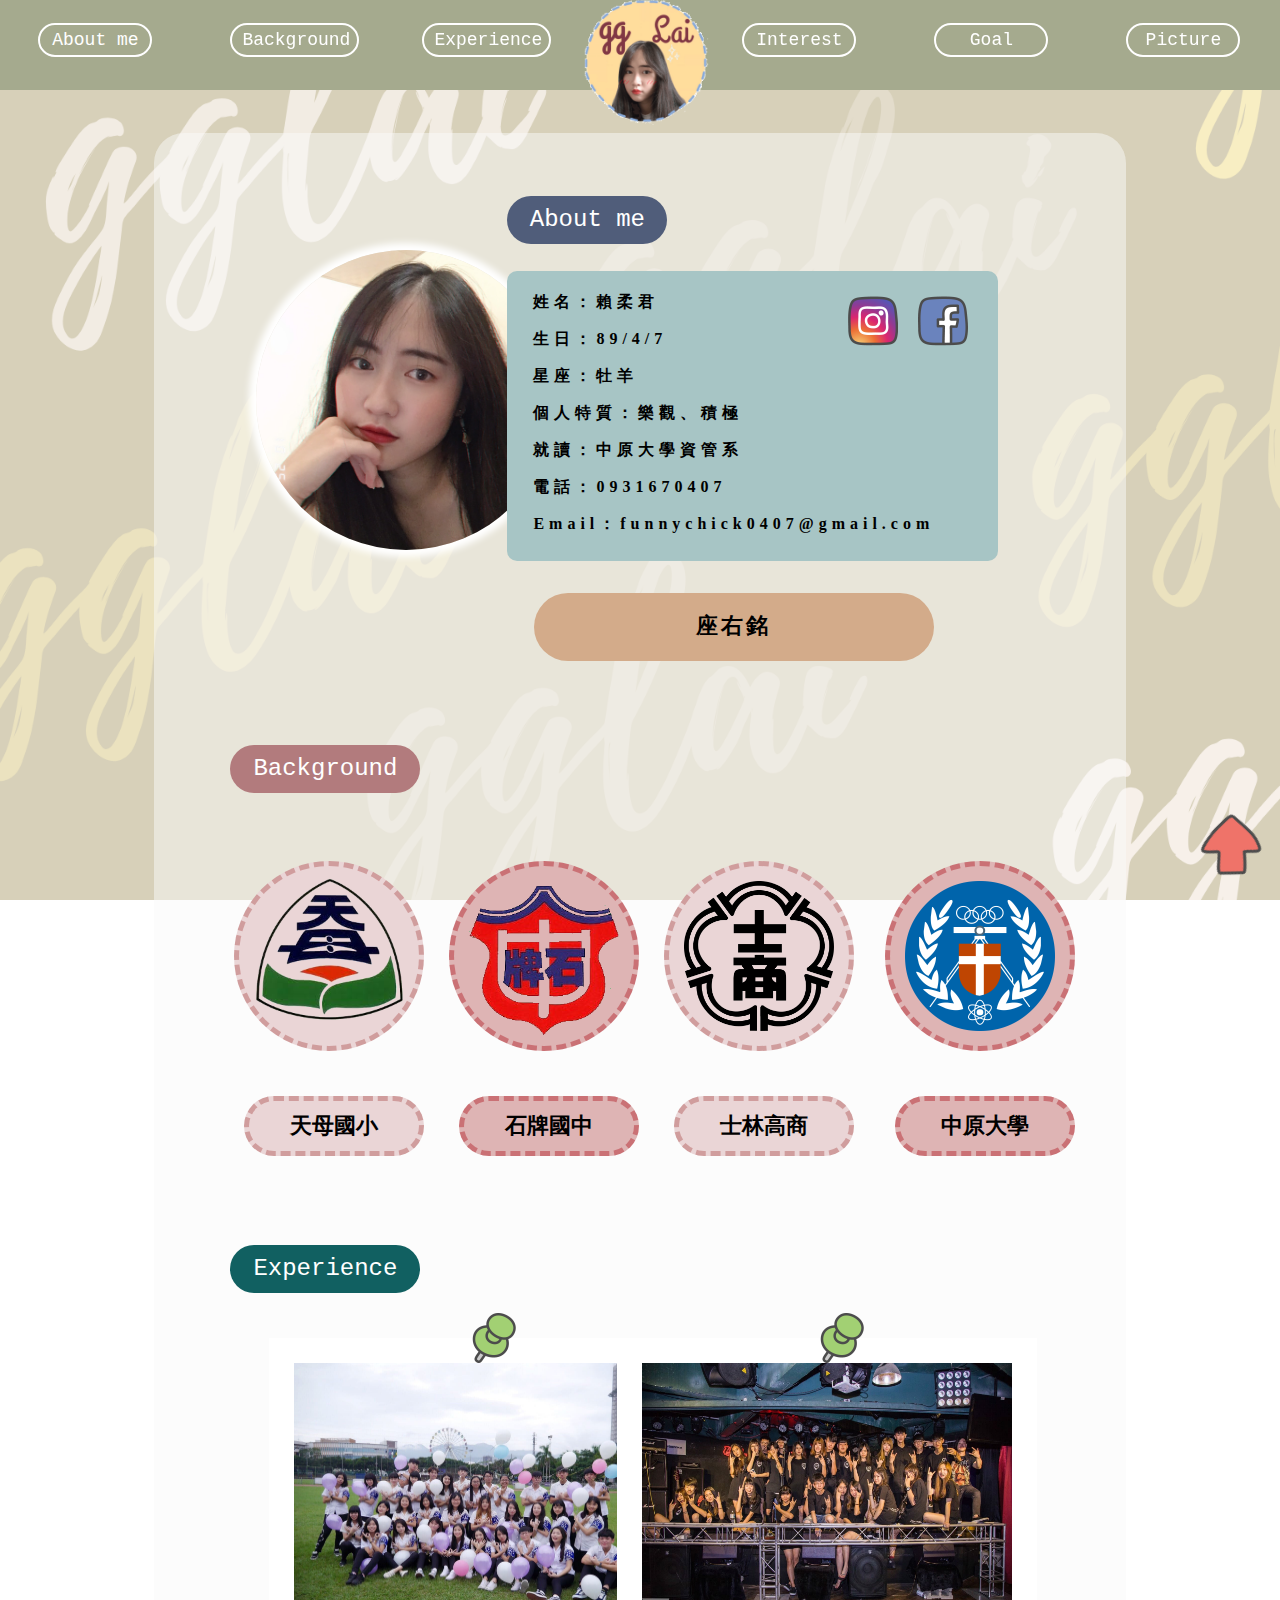
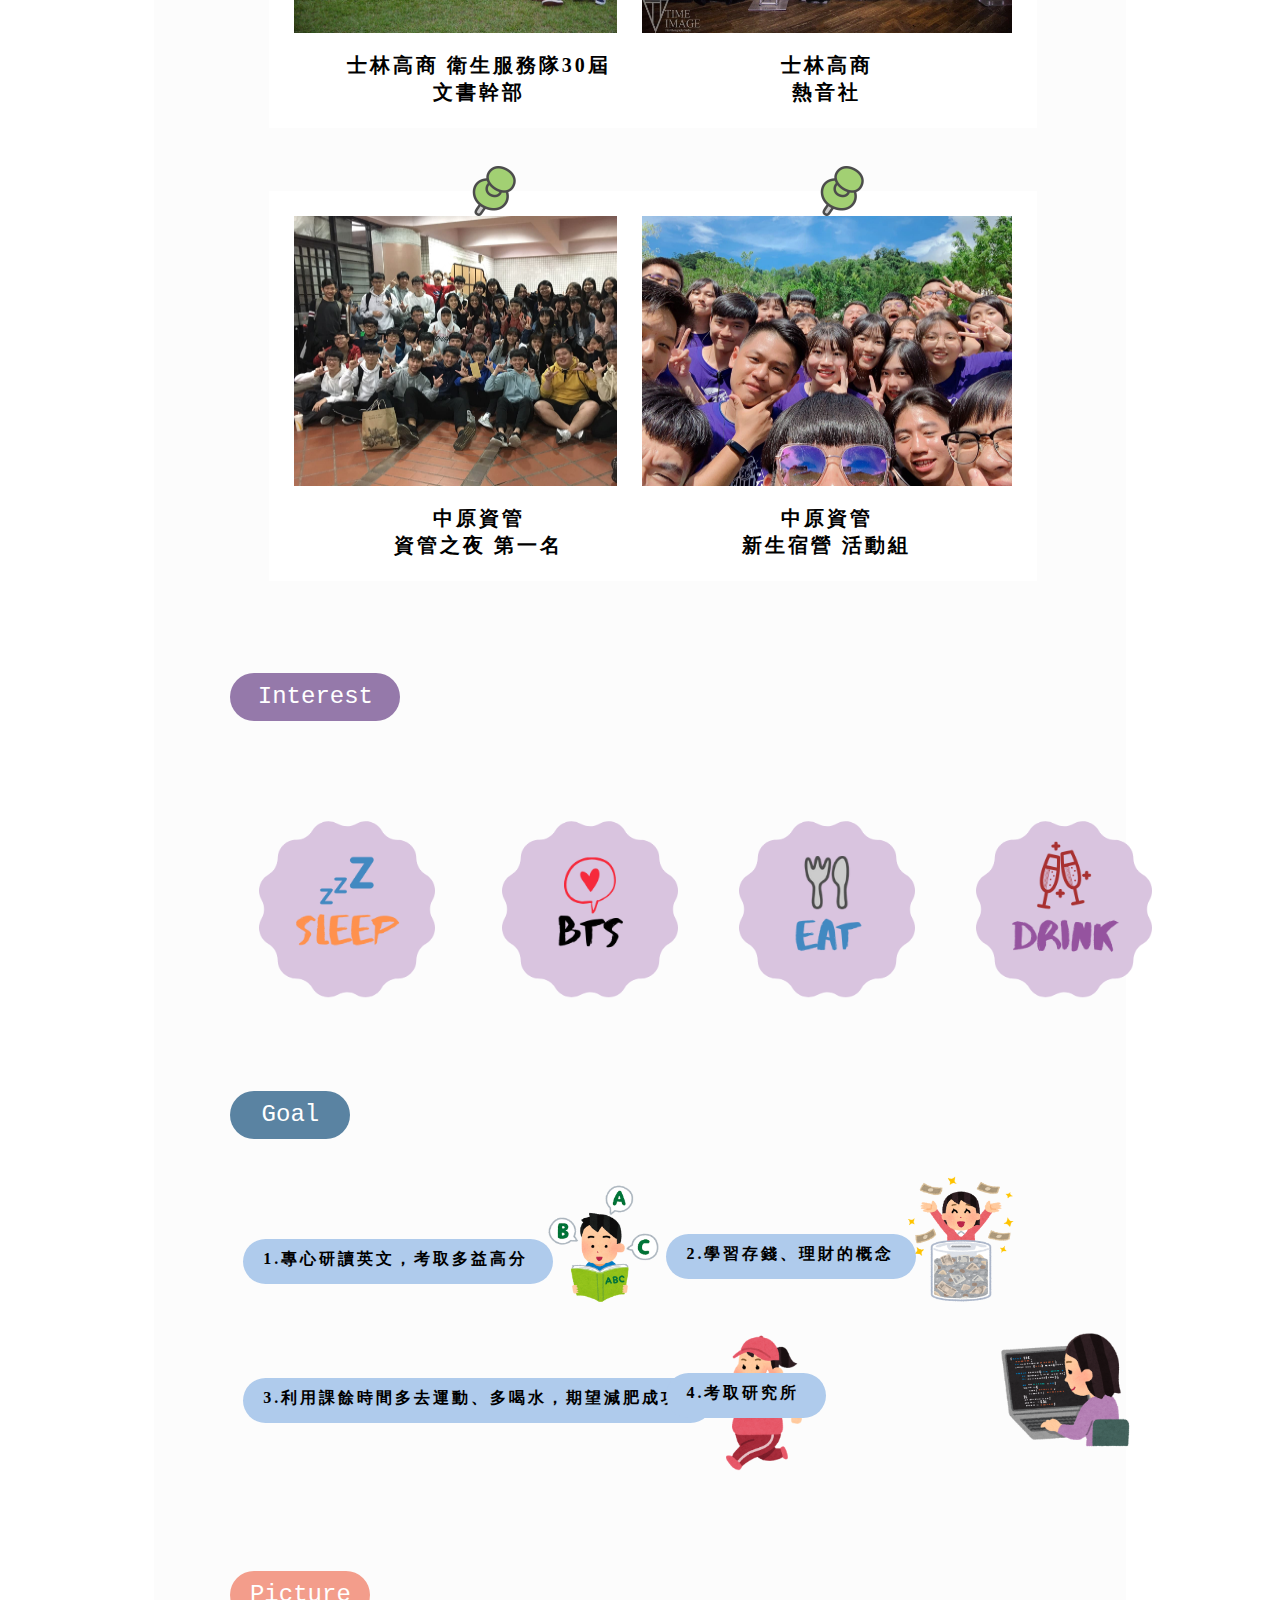
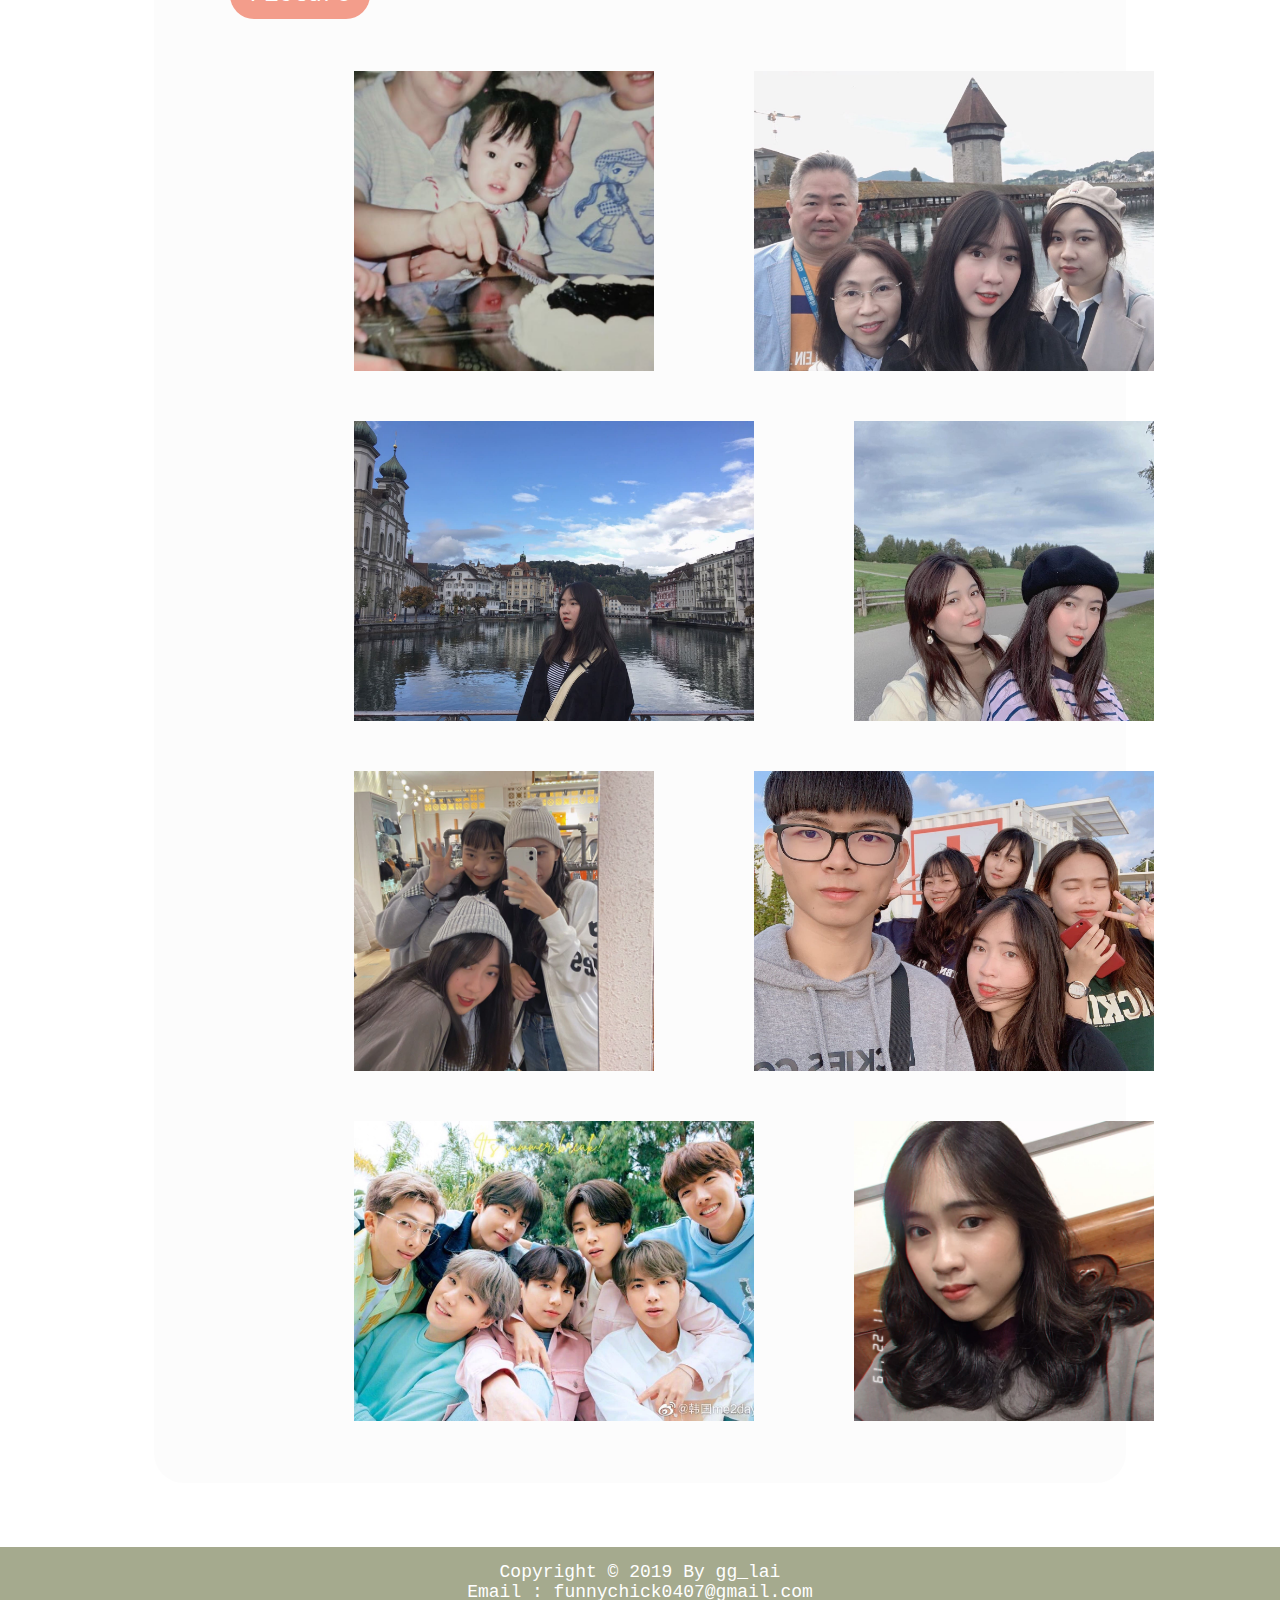
<file: index.html>
<!DOCTYPE html>
<html>
<head>
	<title>gg_lai</title>
	<link rel="stylesheet" type="text/css" href="assets/person.css">
	<link rel="icon" href="image/logo.ico" type="image/x-icon">
</head>
<body>
	<a name="top">13</a>
	<div class="nav">
		<img src="image/logo.png" class=logo>
		<a href="#top"><div class="aboutbutton">About me</div></a>
		<a href="#bg"><div class="backgroundbutton">Background</div></a>
		<a href="#ex"><div class="exbutton">Experience</div></a>
		<a href="#in"><div class="interestbutton">Interest</div></a>
		<a href="#goal"><div class="goalbutton">Goal</div></a>
		<a href="#pic"><div class="picbutton">Picture</div></a>
	</div>
	<div class="bodyy">
		
		<div class="header">
			<img src="image/selfie1.jpg" class="selfie">
			<div class="right">
				<div class="about">About me</div>
				<div class="header_right">
					<a href="https://www.facebook.com/profile.php?id=100007275705909">
					<img src="image/fb.png" class="fb">
					</a>
					<a href="https://www.instagram.com/gg_lai/?hl=zh-tw">
					<img src="image/ig.png" class="ig">
					</a>
					<p>姓名：賴柔君</p>
					<p>生日：89/4/7</p>
					<p>星座：牡羊</p>
					<p>個人特質：樂觀、積極</p>
					<p>就讀：中原大學資管系</p>
					<p>電話：0931670407</p>
					<p>Email：funnychick0407@gmail.com</p>
				</div>
						
			</div>
			<div class="intro">
					努力生活，享受人生！			
			</div>
			<div class="intro1">
					<a name="bg">座右銘	</a>		
			</div>	
		</div>
		<div class="background">
			<div class="bg">Background</div>
			<div class="bg_cir1">
				<div class="circle1">
					<img src="image/天母.png" class="tiamu">
				</div>
				<a href="http://www.tmups.tp.edu.tw/"><div class="text1">
				天母國小
				</div></a>
			</div>
			<div class="bg_cir2">
				<div class="circle2">
					<img src="image/石牌.png" class="shipie">
				</div>
				<a href="http://www.spjh.tp.edu.tw/"><div class="text2">
				石牌國中
				</div></a>
			</div>	
			<div class="bg_cir3">
				<div class="circle3">
					<img src="image/士商.png" class="slhs">
				</div>
				<a href="http://www.slhs.tp.edu.tw/"><div class="text3">
				士林高商
				</div></a>
			</div>	
			<div class="bg_cir4">
				<div class="circle4">
					<img src="image/中原.png" class="cycu">
				</div>
				<a href="https://www1.cycu.edu.tw/"><div class="text4">
				<a name="ex">中原大學</a>
				</div></a>
			</div>		
		</div>
		<div class="experience">
			<div class="ex">Experience</div>
			<div class="span1">
				<img src="image/大頭針.png" class="din">
				<img src="image/a1.jpg" class="a1" 
				onmouseover="this.src='image/a2.jpg'"
				onmouseout="this.src='image/a1.jpg'">
				<div class="extext">
					士林高商 衛生服務隊30屆  <br>
					文書幹部
				</div>
			</div>
			<div class="span2">
				<img src="image/大頭針.png" class="din">
				<img src="image/b1.jpg" class="b1"
				onmouseover="this.src='image/b2.jpg'"
				onmouseout="this.src='image/b1.jpg'">
				<div class="extext">
					士林高商 <br>
					熱音社
				</div>
			</div>
			<div class="span3">
				<img src="image/大頭針.png" class="din">
				<img src="image/c1.jpg" class="c1"
				onmouseover="this.src='image/c2.jpg'"
				onmouseout="this.src='image/c1.jpg'">
				<div class="extext">
					中原資管 <br>
					資管之夜 第一名
				</div>
			</div>
			<div class="span4">
				<img src="image/大頭針.png" class="din">
				<img src="image/d1.jpg" class="d1"
				onmouseover="this.src='image/d2.jpg'"
				onmouseout="this.src='image/d1.jpg'">
				<div class="extext">
					<a name="in">中原資管<br>
					新生宿營 活動組</a>
				</div>
			</div>
		</div>
		<div class="interest">
			<div class="int">Interest</div>
			<img src="image/1.png" class="p1">
			<img src="image/2.png" class="p2">
			<img src="image/3.png" class="p3">
			<img src="image/4.png" class="p4">
		</div>
		<a name="goal"><hr></a>
		<div class="goal">
			<div class="go">Goal</div>

			<div class="goal1">
				1.專心研讀英文，考取多益高分
			</div>
			<img src="image/english.png" class="english" >
			<img src="image/money1.png" class="money" >
			<div class="goal2">
				2.學習存錢、理財的概念
			</div>
			
			<div class="goal3">
				<a name="pic">3.利用課餘時間多去運動、多喝水，期望減肥成功!</a>
			</div>
			<img src="image/減肥.png" class="fat" >
			<div class="goal4">
				4.考取研究所
			</div>
			<img src="image/研究所.png" class="study" >
		</div>
		<div class="picture">
			<div class="pic">Picture</div>						
				<img src="image/pic2.jpg" class="pic2">
				<div class="pic2bg">
					<p class="text">#小時候可愛的我</p>
				</div>
				
				<img src="image/pic3.jpg" class="pic3">
				<div class="pic3bg">
					<p class="text">#我的家人</p>
				</div>

				<img src="image/pic5.jpg" class="pic5">
				<div class="pic5bg">
					<p class="text">#姊妹</p>
				</div>

				<img src="image/pic4.jpg" class="pic4">
				<div class="pic4bg">
					<p class="text">#歐洲旅遊</p>
				</div>

				<img src="image/pic1.jpg" class="pic1">
				<div class="pic1bg">
					<p class="text">#高中朋友</p>
				</div>

				<img src="image/pic6.jpg" class="pic6">
				<div class="pic6bg">
					<p class="text">#大學朋友</p>
				</div>

				<img src="image/pic7.jpg" class="pic7">
				<div class="pic7bg">
					<p class="text">#我的寶貝們</p>
				</div>

				<img src="image/pic8.jpg" class="pic8">
				<div class="pic8bg">
					<p class="text">#新頭型</p>
				</div>
		</div>
	</div>
	<div class="footer">
		Copyright © 2019 By gg_lai <br>
		Email : funnychick0407@gmail.com
	</div>
	<a href="#top"><div class="top">
		<img src="image/箭頭.png" class="top">
	</div></a>
</body>
</html>
</file>
<file: assets/person.css>
html{	width:100%;
		height: 100%;
		}
body{
		background-image:url('../image/gg_lai.png');
		background-attachment: fixed;
		background-size: cover;
		margin: 0px;
		font-family: Microsoft JhengHei;}
a {
    text-decoration:none
}
.nav{	height: 10% ;
		width: 100vw;
		position: fixed;
		top:0;
		background-color: #A5AA8E;
		z-index: 1;
		font-family:monospace;
		}
.aboutbutton{	
		width:90px;
		padding: 5px 10px 5px 10px;
		background-color:#A5AA8E;
		border:2px #FFFFFF solid; 
		text-align: center;
		font-size: 18px;
		border-radius: 50px;
		color:#FFFFFF;
		position: absolute;
		top:2.5vh;
		left: 3%;
	}
.aboutbutton:hover
	{	color:#A5AA8E;
		background-color:#FFFFFF;
		font-weight: bolder;}
.backgroundbutton
	{	
		width:105px;
		padding: 5px 10px 5px 10px;
		background-color:#A5AA8E;
		border:2px #FFFFFF solid; 
		text-align: center;
		font-size: 18px;
		border-radius: 50px;
		color:#FFFFFF;
		position: absolute;
		top:2.5vh;
		left: 18%;
	}
.backgroundbutton:hover
	{	color:#A5AA8E;
		background-color:#FFFFFF;
		font-weight: bolder;}
.exbutton{
		width:105px;
		padding: 5px 10px 5px 10px;
		background-color:#A5AA8E;
		border:2px #FFFFFF solid; 
		text-align: center;
		font-size: 18px;
		border-radius: 50px;
		color:#FFFFFF;
		position: absolute;
		top:2.5vh;
		left: 33%;
}
.exbutton:hover
	{	color:#A5AA8E;
		background-color:#FFFFFF;
		font-weight: bolder;}
.interestbutton{
		width:90px;
		padding: 5px 10px 5px 10px;
		background-color:#A5AA8E;
		border:2px #FFFFFF solid; 
		text-align: center;
		font-size: 18px;
		border-radius: 50px;
		color:#FFFFFF;
		position: absolute;
		top:2.5vh;
		left: 58%;
}
.interestbutton:hover
	{	color:#A5AA8E;
		background-color:#FFFFFF;
		font-weight: bolder;}
.goalbutton{
		width:90px;
		padding: 5px 10px 5px 10px;
		background-color:#A5AA8E;
		border:2px #FFFFFF solid; 
		text-align: center;
		font-size: 18px;
		border-radius: 50px;
		color:#FFFFFF;
		position: absolute;
		top:2.5vh;
		left: 73%;
}
.goalbutton:hover
	{	color:#A5AA8E;
		background-color:#FFFFFF;
		font-weight: bolder;}
.picbutton{
		width:90px;
		padding: 5px 10px 5px 10px;
		background-color:#A5AA8E;
		border:2px #FFFFFF solid; 
		text-align: center;
		font-size: 18px;
		border-radius: 50px;
		color:#FFFFFF;
		position: absolute;
		top:2.5vh;
		left: 88%;
}
.picbutton:hover
	{	color:#A5AA8E;
		background-color:#FFFFFF;
		font-weight: bolder;}
.logo{	height: 140px;
		width: 140px;
		display:block;		
		position:relative;
		top:-10px;
		left:45%;}
.bodyy{	height: 4550px;
		width: 76% ;
		background:rgba(249,249,249,0.5);
		margin: 9% 12% 5% 12%;		
		border-radius: 30px;

}
.header{height: 540px;
		position:relative;
		}
.selfie{width: 300px;
		height: 300px;
		border-radius: 50%;
		position: relative;
		top:13vh;
		left:8vw;
		box-shadow: 0 0 7px 7px #FFFFFF;
		
		}
.fb{	width:50px;
		height:50px;
		float: right;
		position:relative;
		top:20px;
		left:-20px;
		}
.ig{	width:50px;
		height:50px;
		float: right;
		position:relative;
		top:20px;
		left:-40px;
		}
.about{	
		width: 140px;
		height: 30px;
		background-color: #505D7A;
		color:#FFFFFF;
		text-align: center;
		font-size: 24px;
		font-family:monospace;
		padding: 10px 10px 8px 10px;
		position: relative;
		top:7vh;
		left:-10vw;
		border-radius: 50px;
		 }
.header_right{
		width: 480px;
		height:270px;
		position: relative;
		top:10vh;
		left:-10vw;
		font-size: 16px;
		border-radius: 10px;
		background-color: #A7C5C5;
		color:black;
		padding: 5px 10px 15px 1px;		
}
.right{	float:right;}
p{		font-weight: bolder;
		text-indent: 25px;
		letter-spacing: 5px;}
.intro{	width:400px;
		height:50px;
		font-size:22px;
		padding-top:18px;
		text-align:center;
		color:#FFFFFF;
		background-color:#323669;
		position:absolute;
		top:460px;
		left:380px;
		border-radius:50px;
		letter-spacing:3px;
		font-weight:bolder;
		opacity:0;
		z-index:1;
	}
.intro1{width:400px;
		height:50px;
		font-size:22px;
		padding-top:18px;
		text-align:center;
		background-color:#D3AB8A;
		position:absolute;
		top:460px;
		left:380px;
		border-radius:50px;
		letter-spacing:3px;
		font-weight:bolder;
		z-index:0;
	}
.intro:hover 
		{
		opacity:1;
		-webkit-transform:scale(1.3);
		-webkit-transition: opacity 0.5s ease-in-out;
		
		}
.background{
		height: 500px;
		
}
.bg{	width: 170px;
		height: 30px;
		background-color: #B27B7D;
		color:#FFFFFF;
		text-align: center;
		font-size: 24px;
		font-family:monospace;
		padding: 10px 10px 8px 10px;
		position: relative;
		top:8vh;
		left:6vw;
		border-radius: 50px;}
.bg_cir1{
		float: left;
		width:18vw ;
		position: relative;
		top:140px;
		left:80px;
}
.circle1{
		width:180px ;
		height:180px;
		border-radius: 50%;
		background-color: #EAD5D6;
		border:5px #D09D9D dashed;		
}
.tiamu{	width: 150px;
		height: 150px;
		position: relative;
		top:5px;
		left:17px;
		}
.text1{	width: 150px;
		height: 30px;
		background-color: #EAD5D6;
		color:black;
		font-weight: bolder;
		text-align: center;
		font-size: 22px;
		border-radius: 50px;
		padding: 10px;
		position: relative;
		top:5vh;
		left:10px;
		border:5px #D09D9D dashed;
	}
.text1:hover{
		background-color: #D09D9D;
		color:#FFFFFF;
		border:5px #EAD5D6 dashed;
}
.bg_cir2{
		width:18vw ;	
		float: left;	
		position: relative;
		top:140px;
		left:65px;
		
}
.circle2{
		width:180px ;
		height:180px;
		border-radius: 50%;
		background-color: #DEB4B4;	
		border:5px #CA7175 dashed;	
}
.shipie{width: 150px;
		height: 150px;
		position: relative;
		top:20px;
		left:15px;
		}
.text2{	width: 150px;
		height: 30px;
		background-color: #DEB4B4;
		color:black;
		font-weight: bolder;
		text-align: center;
		font-size: 22px;
		border-radius: 50px;
		padding: 10px;
		position: relative;
		top:5vh;
		left:10px;
		border:5px #CA7175 dashed;	
	}
.text2:hover{
		background-color: #CA7175;
		color:#FFFFFF;
		border:5px #DEB4B4 dashed;}
.bg_cir3{
		width:18vw ;	
		float: left;	
		position: relative;
		top:140px;
		left:50px;
}
.circle3{
		width:180px ;
		height:180px;
		border-radius: 50%;
		background-color: #EAD5D6;
		border:5px #D09D9D dashed;
}
.slhs{	width: 150px;
		height: 150px;
		position: relative;
		top:15px;
		left:15px;
		}
.text3{	width: 150px;
		height: 30px;
		background-color:#EAD5D6;
		color:black;
		font-weight: bolder;
		text-align: center;
		font-size: 22px;
		border-radius: 50px;
		padding: 10px;
		position: relative;
		top:5vh;
		left:10px;
		border:5px #D09D9D dashed;
	}
.text3:hover{
		background-color: #D09D9D;
		color:#FFFFFF;
		border:5px #EAD5D6 dashed;}
.bg_cir4{
		width:18vw ;	
		float: left;	
		position: relative;
		top:140px;
		left:40px;
}
.circle4{
		width:180px ;
		height:180px;
		border-radius: 50%;
		background-color: #DEB4B4;	
		border:5px #CA7175 dashed;	
}
.cycu{	width: 150px;
		height: 150px;
		position: relative;
		top:15px;
		left:15px;
		}
.text4{	width: 150px;
		height: 30px;
		background-color:#DEB4B4;
		color:black;
		font-weight: bolder;
		text-align: center;
		font-size: 22px;
		border-radius: 50px;
		padding: 10px;
		position: relative;
		top:5vh;
		left:10px;
		border:5px #CA7175 dashed;
	}
.text4:hover{
		background-color: #CA7175;
		color:#FFFFFF;
		border:5px #DEB4B4 dashed;}
.experience{
		height: 1100px;
}
.ex{	width: 170px;
		height: 30px;
		background-color: #116061;
		color:#FFFFFF;
		text-align: center;
		font-size: 24px;
		font-family:monospace;
		padding: 10px 10px 8px 10px;
		border-radius: 50px;
		position: relative;
		top:8vh;
		left:6vw;
	}
.din{	width: 50px;
		height: 50px;
		position: absolute;
		top:-25px;
		left:200px;
		z-index: 1;
		}
.span1{	float: left;
		width:420px;
		height: 390px;
		background-color: #FFFFFF;
		z-index: 0;
		position: relative;
		top:13vh;
		left:9vw;
	}
.a1{	width: 370px;
		height: 270px;
		position: relative;
		top:25px;
		left:25px;
	}
.span2{	float:right;
		width:420px;
		height: 390px;
		background-color: #FFFFFF;
		z-index: 0;
		position: relative;
		top:13vh;
		left:-7vw;
	}
.b1{	width: 370px;
		height: 270px;
		position: relative;
		top:25px;
		left:25px;
	}
.span3{	float: left;
		width:420px;
		height: 390px;
		background-color: #FFFFFF;
		z-index: 0;
		position: relative;
		top:20vh;
		left:9vw;
	}
.c1{	width: 370px;
		height: 270px;
		position: relative;
		top:25px;
		left:25px;
	}
.span4{	float: right;
		width:420px;
		height: 390px;
		background-color: #FFFFFF;
		z-index: 0;
		position: relative;
		top:20vh;
		left:-7vw;
	}
.d1{	width: 370px;
		height: 270px;
		position: relative;
		top:25px;
		left:25px;
	}
.extext{text-align: center;
		font-size: 20px;
		font-weight: bolder;
		letter-spacing: 3px;
		position: relative;
		top:40px;
	 	z-index: 1;}
.interest{
		height: 400px;
}
.int{	width: 150px;
		height: 30px;
		background-color: #9579AA;
		color:#FFFFFF;
		text-align: center;
		font-size: 24px;
		font-family:monospace;
		padding: 10px 10px 8px 10px;
		border-radius: 50px;
		position: relative;
		left:6vw;
		}
.p1{	width: 220px;
		height:220px;
		position: relative;
		top:8vh;
		left:6.5vw;
	}
.p2{	width: 220px;
		height:220px;
		position: relative;
		top:8vh;
		left:8vw;
	}
.p3{	width: 220px;
		height:220px;
		position: relative;
		top:8vh;
		left:9vw;
	}
.p4{	width: 220px;
		height:220px;
		position: relative;
		top:8vh;
		left:10vw;
	}
.goal{	height: 480px;}
.go{	width: 100px;
		height: 30px;
		background-color: #5A83A2;
		color:#FFFFFF;
		text-align: center;
		font-size: 24px;
		font-family:monospace;
		padding: 10px 10px 8px 10px;
		border-radius: 50px;
		position: relative;
		left:6vw;}
.goal1{	width:270px;
		height: 25px;
		font-size: 16px;
		font-weight: bolder;
		letter-spacing: 3px;
		background-color:#AFCBEC;
		border-radius: 50px;
		padding: 10px 20px 10px 20px ;	
		position: relative;
		top:100px;
		left:7vw;
	 }
.english{
		width: 120px;
		height:120px;
		position: relative;
		top:0px;
		left:390px;
		}
.goal2{	width:210px;
		height: 25px;
		font-size: 16px;
		font-weight: bolder;
		letter-spacing: 3px;
		background-color:#AFCBEC;
		border-radius: 50px;
		padding: 10px 20px 10px 20px;	
		position: relative;
		top:50px;
		left:-80px;
		float:right;
}
.money{	width: 130px;
		height:130px;
		float:right;
		position:relative;
		top:-10px;
		left:-100px;
		}
.goal3{	width:430px;
		height: 25px;
		font-size: 16px;
		font-weight: bolder;
		letter-spacing: 3px;
		background-color:#AFCBEC;
		border-radius: 50px;
		padding: 10px 20px 10px 20px;
		position: relative;
		top:70px;
		left:7vw;
	}
.fat{	width:110px;
		height:140px;
		position:relative;
		top:-20px;
		left:550px;
		}
.goal4{	width:120px;
		height: 25px;
		font-size: 16px;
		font-weight: bolder;
		letter-spacing: 3px;
		background-color:#AFCBEC;
		border-radius: 50px;
		padding: 10px 20px 10px 20px;
		position: relative;
		top:20px;
		left:-300px;
		float:right;
		}
.study{	width:140px;
		height:130px;
		position:relative;
		top:-40px;
		left:730px;
		}
.picture{
		height:1500px;
		position:relative;
}
.pic{	width: 120px;
		height: 30px;
		background-color: #F39D8B;
		color:#FFFFFF;
		text-align: center;
		font-size: 24px;
		font-family:monospace;
		padding: 10px 10px 8px 10px;
		border-radius: 50px;
		position:relative;
		left:6vw;
		}
.pic2{	width:300px;
		height:300px;
		position:absolute;
		top:100px;
		left:200px;
		z-index:0;
		}
.pic2bg:hover 
		{
		opacity:1;
		 -webkit-transition: opacity 0.5s ease-in-out;
		}
.pic2bg{width:300px;
		height:300px;
		padding:auto;
		background:rgba(0,0,0,0.4);
		position:absolute;
		top:100px;
		left:200px;
		z-index:1;
		opacity:0;
}
.text{	padding-top:120px;
		text-align:center;
		font-size:20px;
		color:#FFFFFF;
		}
.pic3{	width:400px;
		height:300px;
		position:absolute;
		top:100px;
		left:600px;
		z-index:0;
		}
.pic3bg:hover 
		{
		opacity:1;
		 -webkit-transition: opacity 0.5s ease-in-out;
		}
.pic3bg{width:400px;
		height:300px;
		padding:auto;
		background:rgba(0,0,0,0.4);
		position:absolute;
		top:100px;
		left:600px;
		z-index:1;
		opacity:0;
}
.pic5{	width:300px;
		height:300px;
		position:absolute;
		top:450px;
		left:700px;
		z-index:0;
		}
.pic5bg:hover 
		{
		opacity:1;
		 -webkit-transition: opacity 0.5s ease-in-out;
		}
.pic5bg{width:300px;
		height:300px;
		padding:auto;
		background:rgba(0,0,0,0.4);
		position:absolute;
		top:450px;
		left:700px;
		z-index:1;
		opacity:0;
}
.pic4{	width:400px;
		height:300px;
		position:absolute;
		top:450px;
		left:200px;
		z-index:0;
		}
.pic4bg:hover 
		{
		opacity:1;
		 -webkit-transition: opacity 0.5s ease-in-out;
		}
.pic4bg{width:400px;
		height:300px;
		padding:auto;
		background:rgba(0,0,0,0.4);
		position:absolute;
		top:450px;
		left:200px;
		z-index:1;
		opacity:0;
}
.pic1{	width:300px;
		height:300px;
		position:absolute;
		top:800px;
		left:200px;
		z-index:0;
		}
.pic1bg:hover 
		{
		opacity:1;
		 -webkit-transition: opacity 0.5s ease-in-out;
		}
.pic1bg{width:300px;
		height:300px;
		padding:auto;
		background:rgba(0,0,0,0.4);
		position:absolute;
		top:800px;
		left:200px;
		z-index:1;
		opacity:0;
}
.pic6{	width:400px;
		height:300px;
		position:absolute;
		top:800px;
		left:600px;
		z-index:0;
		}
.pic6bg:hover 
		{
		opacity:1;
		 -webkit-transition: opacity 0.5s ease-in-out;
		}
.pic6bg{width:400px;
		height:300px;
		padding:auto;
		background:rgba(0,0,0,0.4);
		position:absolute;
		top:800px;
		left:600px;
		z-index:1;
		opacity:0;
}
.pic7{	width:400px;
		height:300px;
		position:absolute;
		top:1150px;
		left:200px;
		z-index:0;
		}
.pic7bg:hover 
		{
		opacity:1;
		 -webkit-transition: opacity 0.5s ease-in-out;
		}
.pic7bg{width:400px;
		height:300px;
		padding:auto;
		background:rgba(0,0,0,0.4);
		position:absolute;
		top:1150px;
		left:200px;
		z-index:1;
		opacity:0;
}
.pic8{	width:300px;
		height:300px;
		position:absolute;
		top:1150px;
		left:700px;
		z-index:0;
		}
.pic8bg:hover 
		{
		opacity:1;
		 -webkit-transition: opacity 0.5s ease-in-out;
		}
.pic8bg{width:300px;
		height:300px;
		padding:auto;
		background:rgba(0,0,0,0.4);
		position:absolute;
		top:1150px;
		left:700px;
		z-index:1;
		opacity:0;
}
.footer{height:70px;
		background-color: #A5AA8E;
		text-align: center;
		padding-top: 15px;
		font-family:monospace;
		font-size: 18px;
		color:#FFFFFF;
		 }
.top{	height: 60px;
		width: 60px;
		position: fixed;
		right:40px;
		bottom: -10px;
		-webkit-transform:rotate(135deg);
	}
hr{		position:relative;
		top:-200px;
		height:0;
		opacity:0;
		}
</file>
